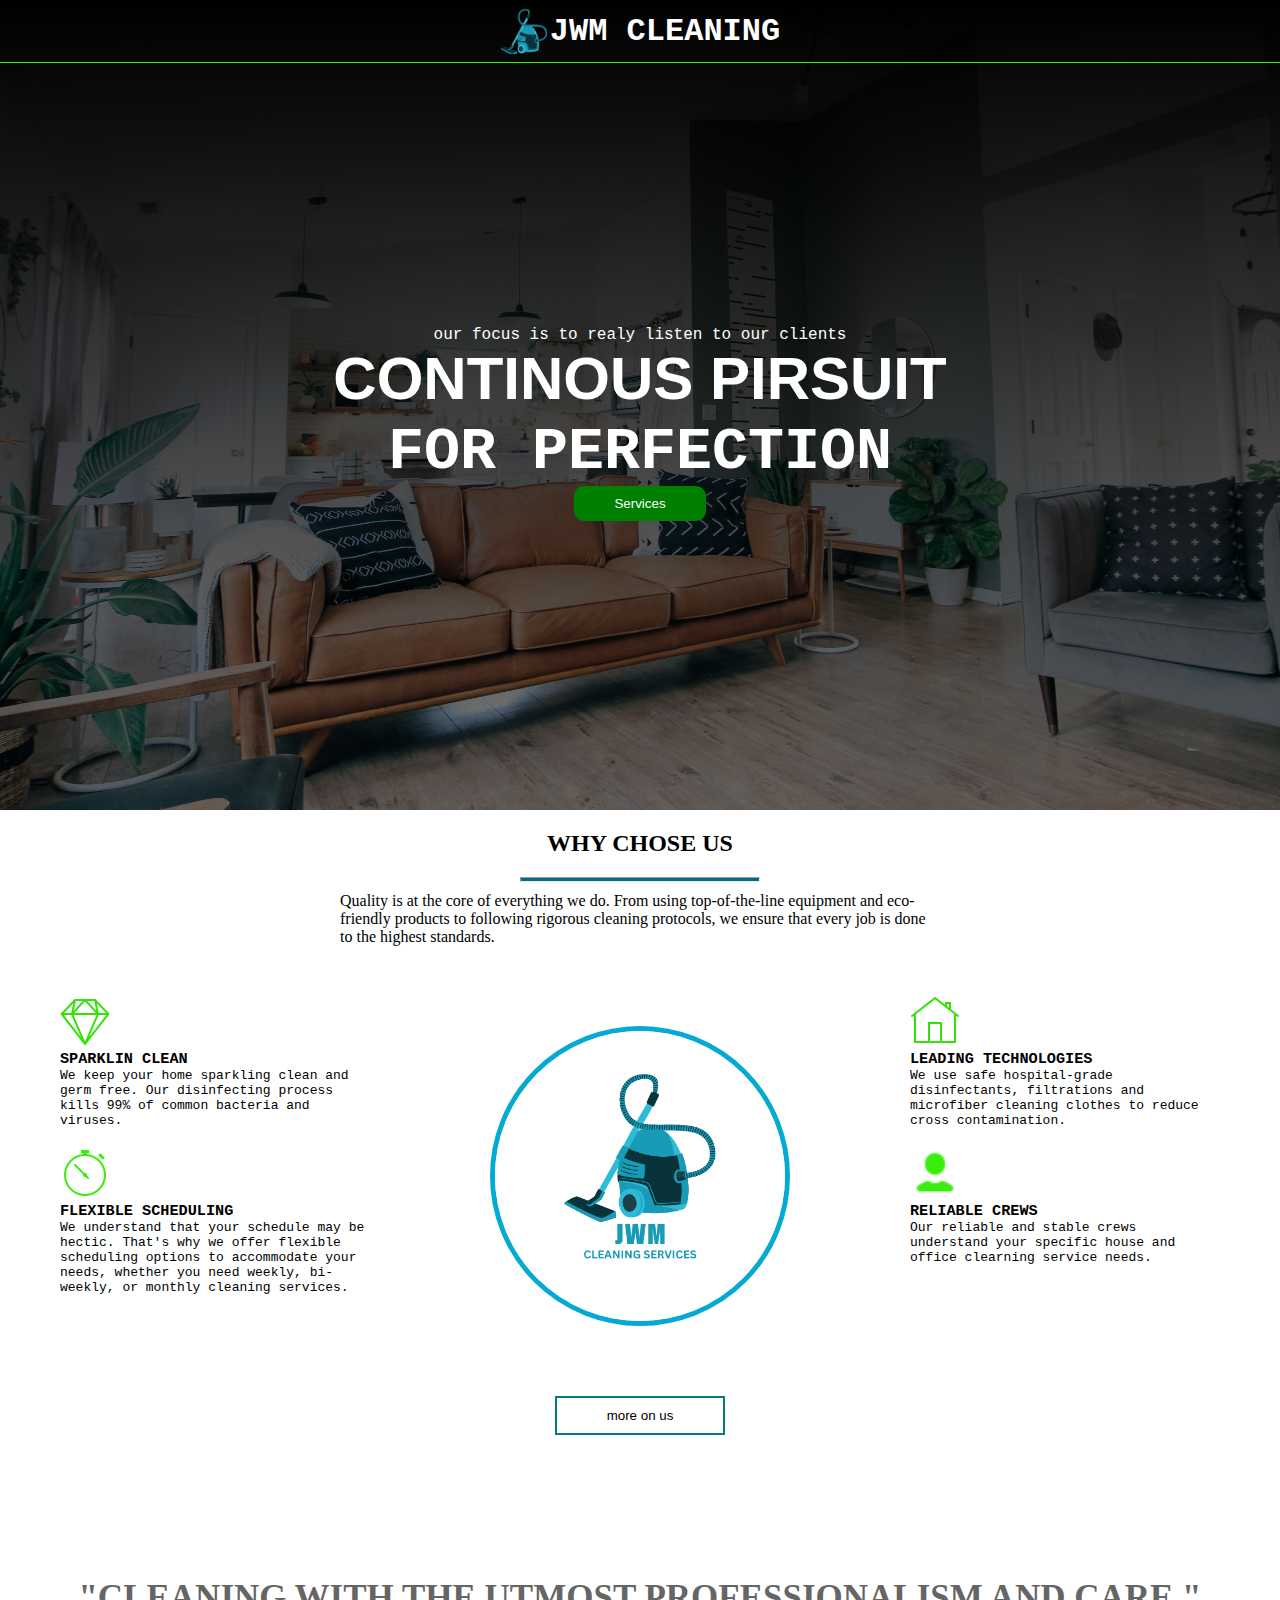
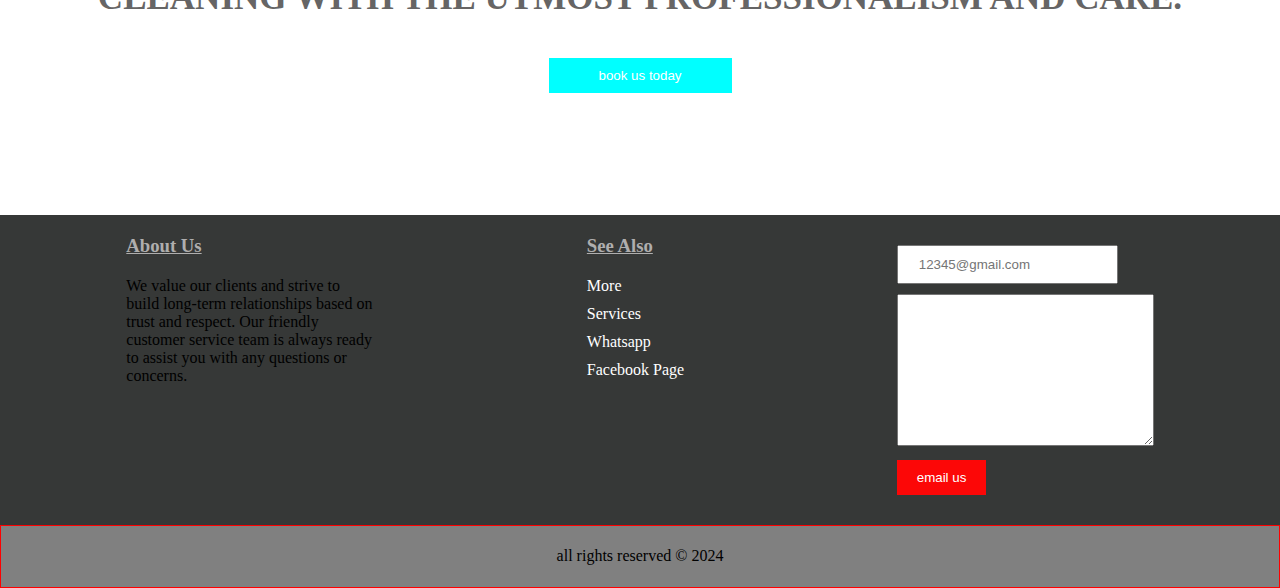
<file: index.html>
<!DOCTYPE html>
<html lang="en">
<head>
    <meta charset="UTF-8">
    <meta name="viewport" content="width=device-width, initial-scale=1.0">
    <title>Document</title>
    <link rel="stylesheet" href="index.css">
</head>
<body>

    <!--
        https://wa.me/1XXXXXXXXXX
    -->
    <header>
        <section class="hed">
           <!-- 
          <div class="color"><img src="images/icons8-time-50.png" alt=""> <p>Mon - Fri: 09.00am - 10.00pm</p></div>
           --> 
            <nav>
                
                <div class="logo">
                    <img src="images/JWMlogo-removebg-preview.png" alt=""> 
                    <h1>jwm cleaning </h1>  
                </div>
            </nav>
            <div class="content">
                <p>our focus is to realy listen to our clients</p>
                <h1>continous pirsuit <br> <span> for perfection </span> </h1>
                <a href="services.html"><button class="btn">services</button></a>
            </div>
        </section>
        <section class="whyus">
            <div class="whyustop">
                <h2>why chose us </h2>
                <hr>
                <p> Quality is at the core of everything we do. From using top-of-the-line equipment and eco-friendly products to following rigorous cleaning protocols, we ensure that every job is done to the highest standards.</p>
            </div>
            <div class="whyusmiddle">
             <div class="icon1">
                <div class="icon01">
                    <img src="images/diamond.png" alt="">
                    <h3>sparklin clean</h3>
                    <p>We keep your home sparkling clean and germ free. Our disinfecting process kills 99% of common bacteria and viruses.</p>
                  </div>
                  <div class="icon01">
                    <img src="images/icons8-time-50.png" alt="">
                    <h3>Flexible Scheduling</h3>
                    <p>We understand that your schedule may be hectic. That's why we offer flexible scheduling options to accommodate your needs, whether you need weekly, bi-weekly, or monthly cleaning services. </p>
                  </div>
             </div>
                <img class="logo2" src="images/JWM.png" alt="">
                <div class="icon1">
                    <div class="icon02">
                        <img src="images/icons8-home-50.png" alt="">
                        <h3>LEADING TECHNOLOGIES</h3>
                        <p>We use safe hospital-grade disinfectants, filtrations and microfiber cleaning clothes to reduce cross contamination.</p>
                      </div>
                      <div class="icon02">
                        <img src="images/icons8-person-30.png" alt="">
                        <h3>RELIABLE CREWS</h3>
                        <p>Our reliable and stable crews understand your specific house and office clearning service needs.</p>
                      </div>
                 </div> 
            </div>
            <div class="whyusbtm">
                <a href="about.html"><button class="ctn">more on us</button></a>
            </div>
        </section>
        <section class="customers">
           <h2>
            "Cleaning with the utmost professionalism and care."
           </h2> 
           <a href="#"><button class="contact">book us today</button></a> 
        </section>
        <section class="footer">
            <div class="more">
                <h3>about us</h3>
                <p> We value our clients and strive to build long-term relationships based on trust and respect. Our friendly customer service team is always ready to assist you with any questions or concerns.</p>
            </div>
            <div class="links">
                <h3>see also</h3>
                <a href="about.html">more</a>
                <a href="services.html">services</a>
                <a href="https://wa.me/1XXXXXXXXXX">whatsapp</a>
                <a href="#">facebook page</a>

            </div>
            <div class="email">
                <form action="">
                    <input type="email" placeholder="12345@gmail.com">
                    <textarea name="" id="" cols="30" rows="10"></textarea>
                    <input type="submit" value="email us">
                </form>
            </div>
            
        </section>
        <div class="foot">
              <p>  all rights reserved &copy; 2024</p> 
        </div>
    </header>
</body>
</html>
</file>
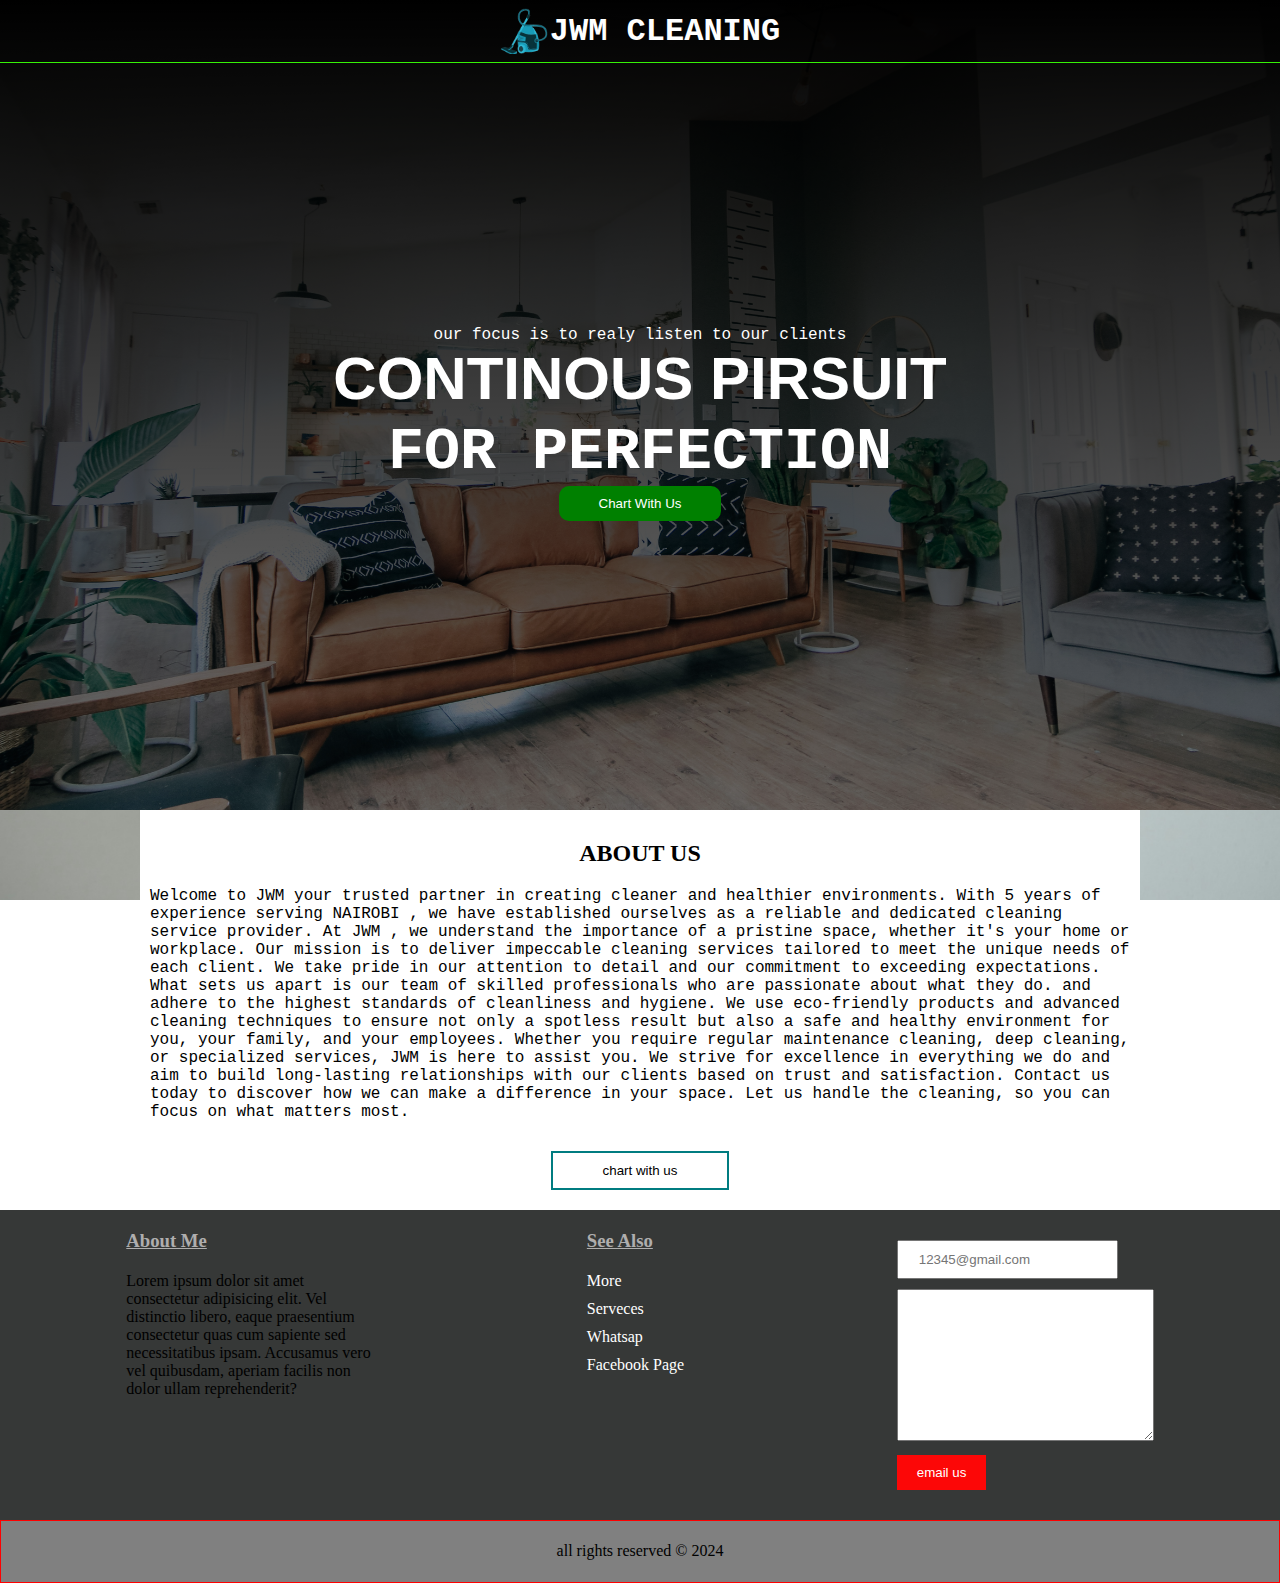
<file: about.html>
<!DOCTYPE html>
<html lang="en">
<head>
    <meta charset="UTF-8">
    <meta name="viewport" content="width=device-width, initial-scale=1.0">
    <title>Document</title>
    <link rel="stylesheet" href="index.css">
</head>
<body>
    <section class="hed">
        <!-- 
       <div class="color"><img src="images/icons8-time-50.png" alt=""> <p>Mon - Fri: 09.00am - 10.00pm</p></div>
        --> 
         <nav>
             
             <div class="logo">
                 <img src="images/JWMlogo-removebg-preview.png" alt=""> 
                 <h1>jwm cleaning </h1>  
             </div>
         </nav>
         <div class="content">
             <p>our focus is to realy listen to our clients</p>
             <h1>continous pirsuit <br> <span> for perfection </span> </h1>
             <a href="#"><button class="btn">chart with us</button></a>
         </div>
     </section>
    <!--
    -->

    <section class="aboutme">
       <div class="aboutcontent">
        <h2>about us</h2>
        <p style="font-family: 'Courier New', Courier, monospace;">Welcome to JWM your trusted partner in creating cleaner and healthier environments. With  5 years of experience serving NAIROBI , we have established ourselves as a reliable and dedicated cleaning service provider.

            At  JWM , we understand the importance of a pristine space, whether it's your home or workplace. Our mission is to deliver impeccable cleaning services tailored to meet the unique needs of each client. We take pride in our attention to detail and our commitment to exceeding expectations.
            
            What sets us apart is our team of skilled professionals who are passionate about what they do. and adhere to the highest standards of cleanliness and hygiene. We use eco-friendly products and advanced cleaning techniques to ensure not only a spotless result but also a safe and healthy environment for you, your family, and your employees.
            
            Whether you require regular maintenance cleaning, deep cleaning, or specialized services,  JWM is here to assist you. We strive for excellence in everything we do and aim to build long-lasting relationships with our clients based on trust and satisfaction.
            
            Contact us today to discover how we can make a difference in your space. Let us handle the cleaning, so you can focus on what matters most.
           </p>
        </div>
        <div class="whyusbtm">
            <a href=""><button class="ctn">chart with us</button></a>
        </div>
    </section>
    <section class="footer">
        <div class="more">
            <h3>about me</h3>
            <p>Lorem ipsum dolor sit amet consectetur adipisicing elit. Vel distinctio libero, eaque praesentium consectetur quas cum sapiente sed necessitatibus ipsam. Accusamus vero vel quibusdam, aperiam facilis non dolor ullam reprehenderit?</p>
        </div>
        <div class="links">
            <h3>see also</h3>
            <a href="#">more</a>
            <a href="services.html">serveces</a>
            <a href="#">whatsap</a>
            <a href="#">facebook page</a>

        </div>
        <div class="email">
            <form action="">
                <input type="email" placeholder="12345@gmail.com">
                <textarea name="" id="" cols="30" rows="10"></textarea>
                <input type="submit" value="email us">
            </form>
        </div>
        
    </section>
    <div class="foot">
          <p>  all rights reserved &copy; 2024</p> 
    </div>
</body>
</html>
</file>
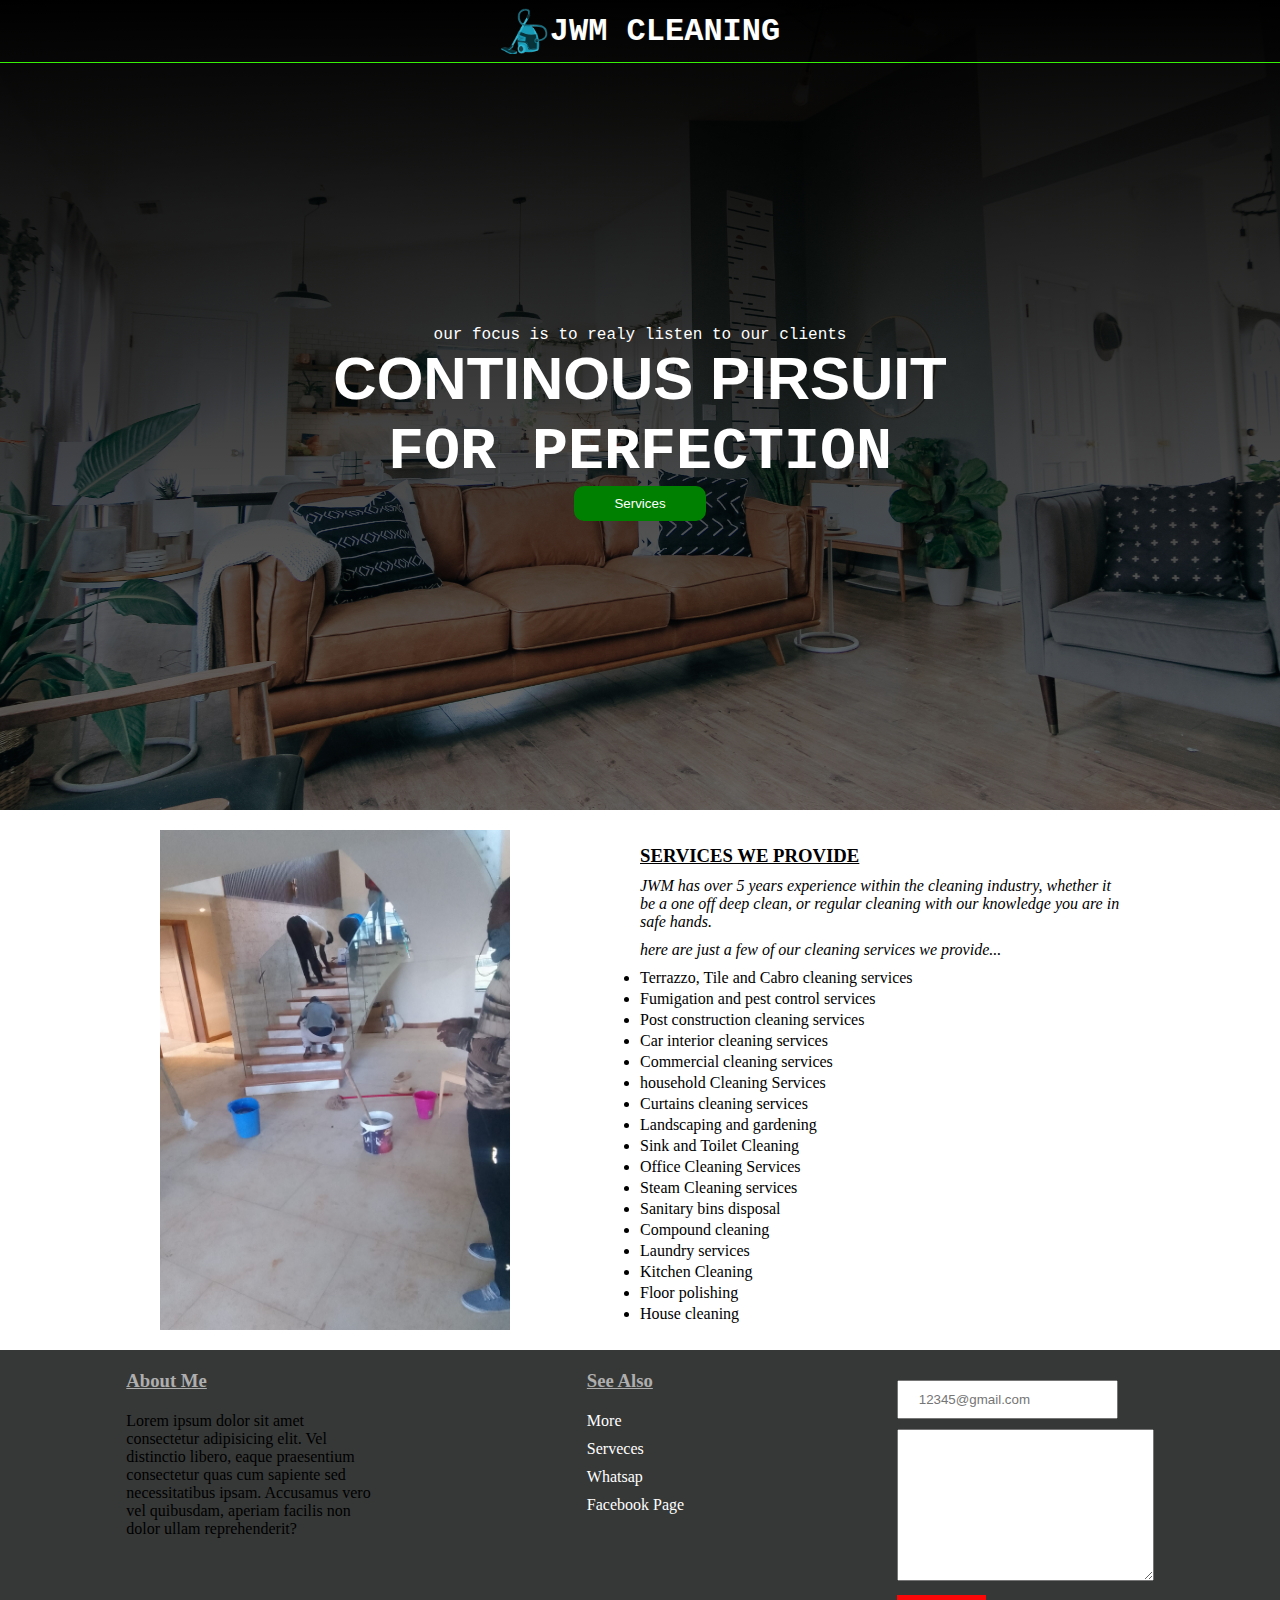
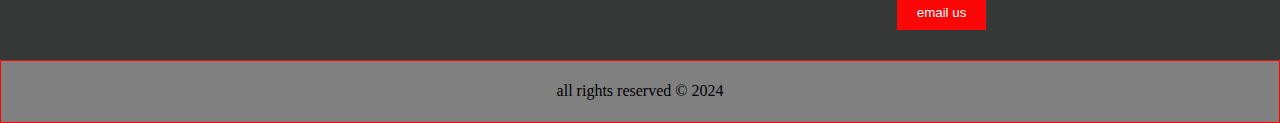
<file: services.html>
<!DOCTYPE html>
<html lang="en">
<head>
    <meta charset="UTF-8">
    <meta name="viewport" content="width=device-width, initial-scale=1.0">
    <title>Document</title>
    <link rel="stylesheet" href="index.css">
</head>
<body>
    <header>
        <section class="hed">
           <!-- 
          <div class="color"><img src="images/icons8-time-50.png" alt=""> <p>Mon - Fri: 09.00am - 10.00pm</p></div>
           --> 
            <nav>
                
                <div class="logo">
                    <img src="images/JWMlogo-removebg-preview.png" alt=""> 
                    <h1>jwm cleaning </h1>  
                </div>
            </nav>
            <div class="content">
                <p>our focus is to realy listen to our clients</p>
                <h1>continous pirsuit <br> <span> for perfection </span> </h1>
                <a href="#"><button class="btn">services</button></a>
            </div>
        </section>
        <section class="services">
            <div class="servicescontent">
                <img src="images/img2.jpg" alt="">
                <div class="serviceright">
                    <h3>services we provide</h3>
                    <p>JWM has over 5 years experience within the cleaning industry, whether it be a one off deep clean, or regular cleaning with our knowledge you are in safe hands.</p>
                    <p>here are just a few of our cleaning services we provide...</p>
                    <ul>
                        <li>Terrazzo, Tile and Cabro cleaning services</li>
                        <li>Fumigation and pest control services</li>
                        <li>Post construction cleaning services</li>
                        <li>Car interior cleaning services</li>
                        <li>Commercial cleaning services</li>
                        <li>household  Cleaning Services</li>
                        <li>Curtains cleaning services</li>
                        <li>Landscaping and gardening</li>
                        <li>Sink and Toilet Cleaning</li>
                        <li>Office Cleaning Services</li>
                        <li>Steam Cleaning services</li>
                        <li>Sanitary bins disposal</li>
                        <li>Compound cleaning</li>
                        <li>Laundry services </li>
                        <li> Kitchen Cleaning</li>
                        <li>Floor polishing </li>
                        <li> House cleaning</li>
                    </ul>

                </div>
            </div>
        </section>
        <section class="footer">
            <div class="more">
                <h3>about me</h3>
                <p>Lorem ipsum dolor sit amet consectetur adipisicing elit. Vel distinctio libero, eaque praesentium consectetur quas cum sapiente sed necessitatibus ipsam. Accusamus vero vel quibusdam, aperiam facilis non dolor ullam reprehenderit?</p>
            </div>
            <div class="links">
                <h3>see also</h3>
                <a href="#">more</a>
                <a href="services.html">serveces</a>
                <a href="#">whatsap</a>
                <a href="#">facebook page</a>
    
            </div>
            <div class="email">
                <form action="">
                    <input type="email" placeholder="12345@gmail.com">
                    <textarea name="" id="" cols="30" rows="10"></textarea>
                    <input type="submit" value="email us">
                </form>
            </div>
            
        </section>
        <div class="foot">
              <p>  all rights reserved &copy; 2024</p> 
        </div>
</body>
</html>

<!--

    Sofa Cleaning Services
✓Carpet Cleaning Services
✓Mattress Cleaning Services
✓Office Cleaning Services
✓Fumigation and pest control services
✓Steam Cleaning services
✓Post construction cleaning services
✓General House cleaning
✓Sink and Toilet Cleaning
✓Terrazzo, Tile and Cabro cleaning services
✓Car interior cleaning services
✓Sanitary bins disposal
✓Curtains cleaning services
✓Commercial cleaning services
✓Landscaping and gardening
✓Laundry services 
✓ Kitchen Cleaning
✓Compound cleaning
✓Floor polishing 
-->
</file>
<file: index.css>
*{
    box-sizing: border-box;
    text-decoration: none;
    margin: 0;
    padding: 0;

}
section{
    max-width: 1400px;
    min-height: 200px;
   
    margin: 0 auto;

}
body{
    background-image: url(images/back1.jpg);
    background-position: center;
    background-repeat: no-repeat;
    background-size: cover;
    background-attachment: fixed;
}
.hed{
    background:linear-gradient(rgb(0, 0, 0),rgba(0, 0, 0, 0.507)),url(images/back2.jpg);
    background-position: center;
    background-size: cover;
    height: 90vh;
}
.color{
    height: 20px;
    width: 100%;
    background-color: rgb(0, 255, 0);
}
nav{
    height: 7vh;
    width: 100%;
    border-bottom: 0.5px solid rgb(54, 241, 7);
   
    display: flex;
    justify-content:center;
    padding: 0px 10px;
    align-items: center;
     color:  white;
}
.logo{
    display: flex;
    justify-content: center;
    align-items: center;
    font-family: 'Courier New', Courier, monospace;
    text-transform: uppercase;
}
.logo img{
    width: 50px;
}

.content{
    height: 80vh;
    display: flex;
    justify-content: center;
    align-items: center;
    flex-direction: column;

}
.content p{
    color: white;
    font-family: 'Courier New', Courier, monospace;
}
.content h1{
    font-family: Arial, Helvetica, sans-serif;
  color: white;
  text-align: center;
  font-size: 60px;
  text-transform: uppercase;
}
.content span{
    font-family: 'Courier New', Courier, monospace;
}
.btn{
    background-color: green;
    padding: 10px 40px;
    color: white;
    border: none;
    border-radius: 10px;
    text-transform: capitalize;
}
/* why us section begin here */
.whyus{
    background-color: rgb(255, 255, 255);
}
 h2{
    
    padding: 20px 10px;
    text-transform: uppercase;
    text-align: center;
 }
 hr{
    background-color: rgb(0, 108, 134);
    height: 5px ;
    width: 240px;
   
 }
 .whyustop{
    display: flex;
    justify-content: center;
    align-items: center;
    flex-direction: column;
 }
 .whyustop p{
    width: 600px;
    margin: 10px;
 }

.whyusmiddle{
    display: flex;
    justify-content: space-between;
    align-items: center;
    max-width: 1200px;
    margin: 20px auto;
}
.icon1{
    padding: 10px;
    font-family: monospace;
    width: 350px;
    height: 400px;
}
.icon1 .icon01, .icon02{
    padding: 10px;
    

}
.icon1 h3{
    text-transform: uppercase;
}
.whyusmiddle .logo2{
    border: 5px solid rgb(4, 170, 211);
    border-radius: 50%;
    width: 300px;
    margin: 10px;
    height: auto;
}
.icon1 img{
    width: 50px;
}
.ctn{
    display:block;
    margin: 20px auto;
    padding: 10px 50px;
    border: 2px solid rgb(0, 124, 128);
    background-color: transparent;
    color: black;

}
/* why us ends here */

/* customers starts  here */
.customers{
    height: 40vh;
    display: flex;
    justify-content: center;
    align-items: center;
    flex-direction: column;
}
.customers h2{
    text-transform: uppercase;
    font-size: 35px;
    color: rgb(102, 101, 101);
}
.contact{
    display:block;
    margin: 20px auto;
    padding: 10px 50px;
  background-color: aqua;
    color: rgb(255, 255, 255);
  border: none;
}

/* customers ends here */
/* foooter starts here */
.footer{
    background-color: rgb(54, 56, 55);
     display: flex;
     justify-content: space-around;
     padding: 20px;
}
.footer .more{
    width: 20%;
    height: 70%;
    
}
.footer h3{
 color: rgb(175, 174, 174);
 text-align: left;
 text-decoration: underline;
 text-transform:capitalize;
 margin-bottom: 20px;
 
}
.footer a{
    margin: 10px 0px;
    color: white;
    display: block;
    text-transform: capitalize;
}
.footer a:hover{
 color: rgb(1, 44, 236);
 margin-left: 10px;
 font-style: italic;
}
.footer .email input{
    display: block;
    margin: 10px 0px;
    padding: 10px 20px;
}
.footer textarea {
    padding: 5x 10px;
}
input[type="submit"]{
    background-color: rgb(252, 7, 7);
    border: none;
    color: white;
}
.foot{
    max-width: 1400px;
    border: 1px solid red;
    margin: 0 auto;
    background-color: grey;
    height: 7vh;
   text-align: center;
  line-height: 60px;
    width: 100%;
}
/* foooter ends here */

/* about section  starts here */
.aboutcontent{
    max-width: 1000px;
    margin: 0 auto;
    background-color: white;
    padding: 10px;
}

/* about section  ends here */

/* services section  starts here */
.services{
    background-color: white;

}
.servicescontent{
    display: flex;
    justify-content: space-between;
    align-items: center;
    max-width: 1000px;
    margin: 0 auto;
    padding: 20px;
}
.serviceright h3{
    margin: 10px 0px;
    text-transform: uppercase;
    text-decoration: underline;
    color: rgb(0, 0, 0);
}
.serviceright p{
    margin: 10px 0px;
    font-style: oblique;
}
.services img{
    width: 350px;
    height: 500px;
}
.serviceright {
    width: 50%;
}
li{
  list-style: disc;
    margin: 0px 10px;
    margin: 3px 0px;
}
li a{
    color: white;
}


/* services section  ends here */

/*responsive starts here */
@media only screen and ( max-width:600px ){
    .content{
        height: 80vh;
        padding: 20px;
        display: flex;
        justify-content: center;
        align-items: center;
        flex-direction: column;
    }
    .content h1{
      font-family: Arial, Helvetica, sans-serif;
      color: white;
      text-align: center;
      font-size: 40px;
      text-transform: uppercase;
    }
     .whyustop{
        display: flex;
        justify-content: center;
        align-items: center;
        flex-direction: column;
     }
     .whyustop p{
        width:90%;
        text-align: center;
        margin: 10px;
        margin: 10px;
     }
    
    .whyusmiddle{
        display: flex;
        justify-content: space-between;
        align-items: center;
        flex-direction: column;
        max-width: 1200px;
        margin: 20px auto;
    }
    .icon1{
        padding: 10px;
        font-family: monospace;
    }
    .icon1 .icon01, .icon02{
        padding: 10px;
    }
    .icon1 h3{
        text-transform: uppercase;
        margin: 10px 0px;
    }
    .whyusmiddle .logo2{
        border: 5px solid rgb(4, 170, 211);
        border-radius: 50%;
        width: 300px;
        margin: 10px;
        height: auto;
    }
    .icon1 img{
        width: 50px;
    }
    .ctn{
        display:block;
        margin: 20px auto;
        padding: 10px 50px;
        border: 2px solid rgb(0, 124, 128);
        background-color: transparent;
        color: black;
    
    }
   
    .footer{
         background-color: rgb(54, 56, 55);
         display: flex;
         justify-content: space-around;
         flex-direction: column;
         padding: 20px;
    }
    .footer .more{
        width: 90%;
        height: 40%;
        margin: 10px;
        
    }
    .footer h3{
     color: rgb(175, 174, 174);
     text-align: left;
     text-decoration: underline;
     text-transform:capitalize;
     margin-bottom: 20px;
     
    }
    .footer a{
        margin: 10px 0px;
        color: white;
        display: block;
        text-transform: capitalize;
    }
    .footer a:hover{
     color: rgb(1, 44, 236);
     margin-left: 10px;
     font-style: italic;
    }
    .footer .email input{
        display: block;
        margin: 10px 0px;
        padding: 10px 20px;
    }
    .footer textarea {
        padding: 5x 10px;
    }
    input[type="submit"]{
        background-color: rgb(252, 7, 7);
        border: none;
        color: white;
    }
    .foot{
        max-width: 1400px;
        border: 1px solid red;
        margin: 0 auto;
        background-color: grey;
        height: 7vh;
       text-align: center;
      line-height: 60px;
        width: 100%;
    }

     /* services section  starts here */
.services{
    background-color: white;

}
.servicescontent{
    display: flex;
    justify-content: space-between;
    align-items: center;
    flex-direction: column;
    max-width: 1000px;
    margin: 0 auto;
    padding: 20px;
}

.serviceright p{
    margin: 10px 0px;
}
.services img{
    width: 300px;
    height: 450px;
}
.serviceright {
    width: 90%;
}
li{
  list-style: disc;
    margin: 0px 10px;
   
    margin: 3px 0px;
}
li a{
    color: white;
}


/* services section  ends here */
     
}

/*responsive ends here */
</file>
